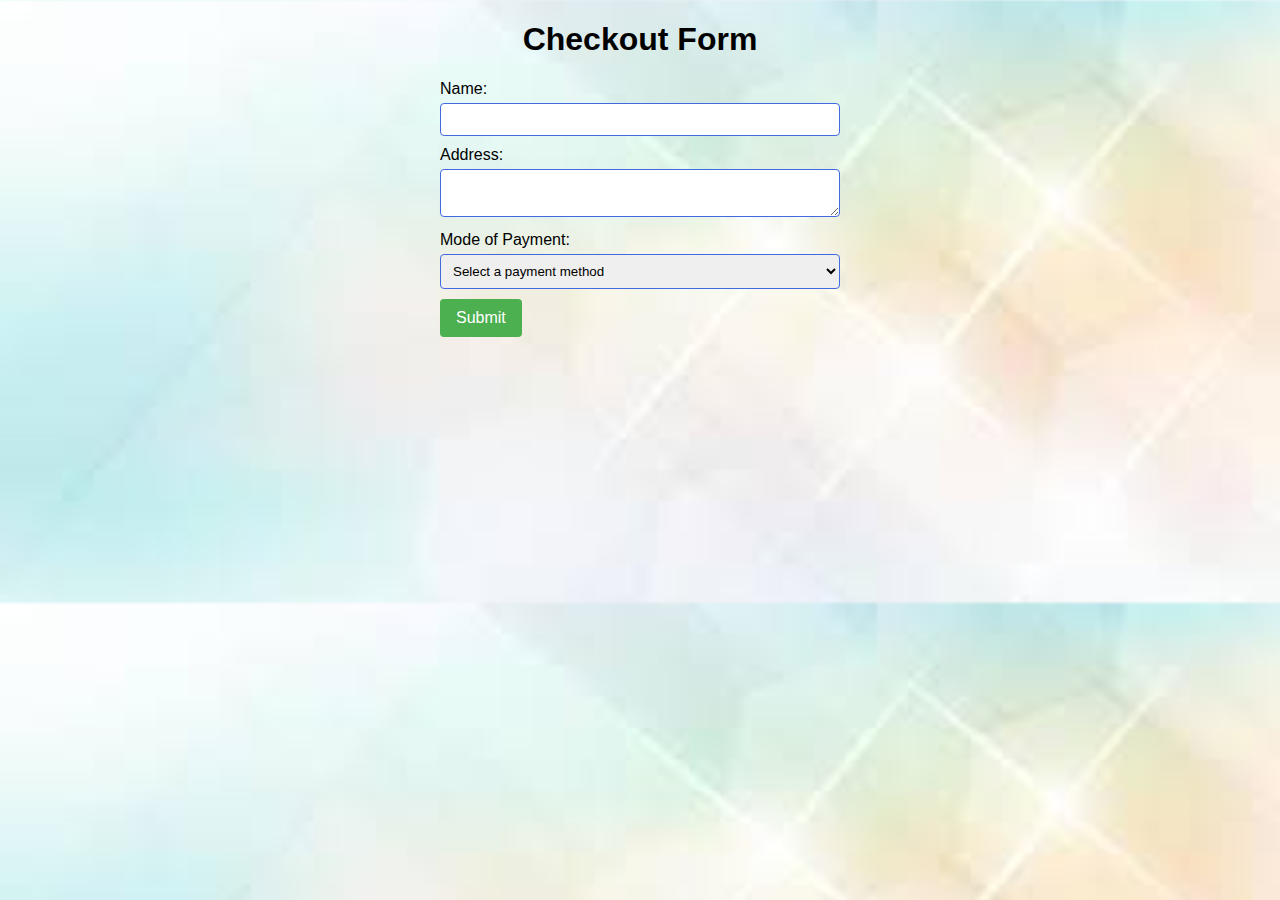
<file: new.html>
<!DOCTYPE html>
<html>
<head>
  <title>E-commerce Checkout Form</title>
  <style>
    body {
      font-family: Arial, sans-serif;
      background-image: url("bg.jpg") ;
      background-size: cover;
    }

    h1 {
      text-align:center;
      
    }

    form {
      max-width: 400px;
      margin: 0 auto;
    }

    label {
      display: block;
      margin-bottom: 5px;
    }

    input[type="text"],
    textarea,
    select {
      width: 100%;
      padding: 8px;
      border: 1px solid #ccc;
      border-radius: 4px;
      border-color: royalblue;
      box-sizing: border-box;
      margin-bottom: 10px;
    }

    button[type="submit"] {
      background-color: #4CAF50;
      color: white;
      padding: 10px 16px;
      border: none;
      border-radius: 4px;
      cursor: pointer;
      font-size: 16px;
    }

    button[type="submit"]:hover {
      background-color: #45a049;
    }

    .message {
      background-color: #f2f2f2;
      color: #333;
      padding: 10px;
      text-align: center;
      display: none;
    }
  </style>
</head>
<body>
  <h1>Checkout Form</h1>

  <form id="checkoutForm">
    <label for="name">Name:</label>
    <input type="text" id="name" required>

    <label for="address">Address:</label>
    <textarea id="address" required></textarea>

    <label for="payment">Mode of Payment:</label>
    <select id="payment" required>
      <option value="">Select a payment method</option>
      <option value="credit">Credit Card</option>
      <option value="debit">Debit Card</option>
      <option value="paypal">PayPal</option>
      <option value="cod">Cash on Delivery</option>
    </select>

    <button type="submit">Submit</button>
  </form>

  <div id="message" class="message"></div>

  <script src="main.js"></script>
  <script>
    // Function to handle form submission
    function handleSubmit(event) {
      event.preventDefault(); // Prevent form from submitting

      // Get the form inputs
      const nameInput = document.getElementById('name');
      const addressInput = document.getElementById('address');
      const paymentInput = document.getElementById('payment');

      // Retrieve the values
      const name = nameInput.value;
      const address = addressInput.value;
      const payment = paymentInput.value;

      // Perform validation or further processing as needed

      // Log the form values
      console.log('Name:', name);
      console.log('Address:', address);
      console.log('Payment:', payment);

      // Display success message
      const message = document.getElementById('message');
      message.textContent = 'Order placed successfully!';
      message.style.display = 'block';

      // Reset the form
      nameInput.value = '';
      addressInput.value = '';
      paymentInput.value = '';
    }

    // Add event listener to form submission
    const form = document.getElementById('checkoutForm');
    form.addEventListener('submit', handleSubmit);
  </script>
</body>
</html>
</file>
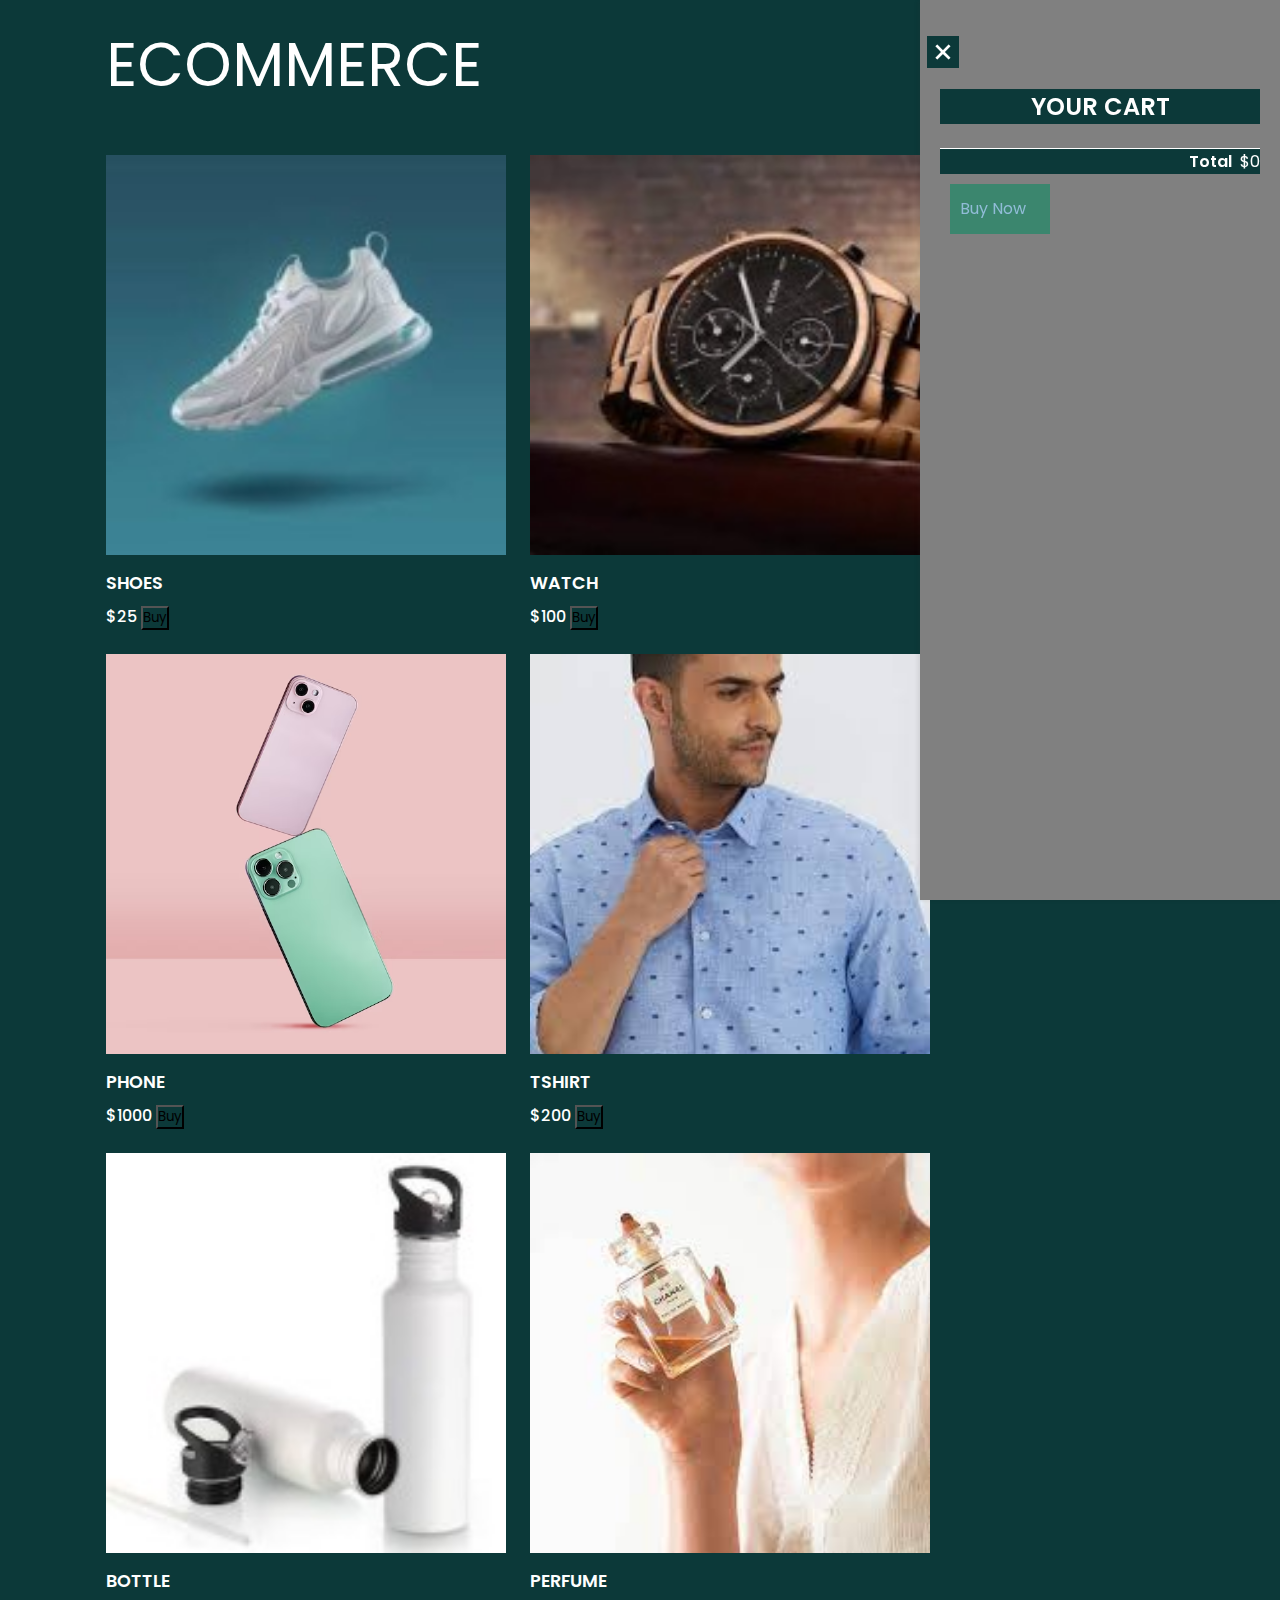
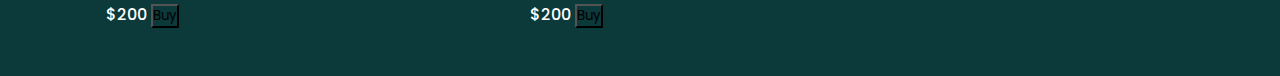
<file: product.html>
<!DOCTYPE html>
<html>

<head>
    <title>Product Card Designs</title>
    <meta charset="utf-8">
    <meta name="viewport" content="width=device-width, initial-scale=1">
    <link rel="stylesheet" href=https://cdnjs.cloudflare.com/ajax/libs/font-awesome/6.4.0/css/all.min.css>
    <link rel="stylesheet" href="pro.css">
    <link rel="stylesheet" href="https://unpkg.com/boxicons@latest/css/boxicons.min.css">

</head>

<body>
    <header>
        <div class="nav container">
            <a href="#" class="logo">ECOMMERCE</a>
            <i class='bx bx-shopping-bag' id="cart-icon"></i>

            <div class="cart">
                <i class='bx bx-x' id="close-cart"></i>
                <h2 class="cart-title">YOUR CART</h2>
                <div class="cart-content">
                    
                </div>
                <div class="total">
                    <div class="total-title">Total</div>
                    <div class="total-price">$0</div>
                </div>
                <a href="/new.html" type="button" class="btn-buy" >Buy Now </a>
                   
            </div>
        </div>
        <script src="main.js"></script>
    </header>

    <section class="shop container">
        <h2 class="section-title">Shop Products</h2>

        <div class="shop-content" >
            <div class="Product-box">
                <img src="shoes.jpg" class="Product-img">
                <h2 class="Product-title">SHOES</h2>
                <span class="price">$25</span>
                <button class="buy-btn" onclick="addCartClicked(event)">Buy</button>
            </div>
            <div class="Product-box">
                <img src="watch.jpg" class="Product-img">
                <h2 class="Product-title">WATCH</h2>
                <span class="price">$100</span>
                <button class="buy-btn" onclick="addCartClicked(event)">Buy</button>
            </div>
            <div class="Product-box">
                <img src="phone.jpg" class="Product-img">
                <h2 class="Product-title">PHONE</h2>
                <span class="price">$1000</span>
                <button class="buy-btn" onclick="addCartClicked(event)">Buy</button>
            </div>
            <div class="Product-box">
                <img src="shirt.jpg" class="Product-img">
                <h2 class="Product-title">TSHIRT</h2>
                <span class="price">$200</span>
                <button class="buy-btn" onclick="addCartClicked(event)">Buy</button>
            </div>
            <div class="Product-box">
                <img src="bottle.jpg" class="Product-img">
                <h2 class="Product-title">BOTTLE</h2>
                <span class="price">$200</span>
                <button class="buy-btn" onclick="addCartClicked(event)">Buy</button>
            </div>
            <div class="Product-box">
                <img src="perfume.jpg" class="Product-img">
                <h2 class="Product-title">PERFUME</h2>
                <span class="price">$200</span>
                <button class="buy-btn" onclick="addCartClicked(event)">Buy</button>
            </div>

        </div>
    </section>


</body>

</html>
</file>
<file: pro.css>
@import url('https://fonts.googleapis.com/css2?family=Montserrat:wght@300;500;600;800;900&family=Poppins:wght@300;400;500;600&display=swap');

* {
    padding: 0;
    margin: 0;
    scroll-padding-top: 2rem;
    box-sizing: border-box;
    text-decoration: none;
    list-style: none;
    scroll-behavior: smooth;
    font-family: 'Poppins', sans-serif;
    background-color: #0c3939;
    
}

:root {
    --bg-color: #91bcd7;
    --text-color: #fff;
    --main-color: blue
    ;

}
img{
    width: 100%;
}

body{
    color: var(--text-color);
}
.container{
    max-width: 1068px;
    margin: auto;
    width: 100%;

}
section{
    padding: 4rem 0 3rem;
}


header{
    position: fixed;
    width: 100%;
    top: 0;
    right: 0;
    background: transparent;
    box-shadow: o 1px 4px hsl(0 4% 15% / 10%);
}

.nav{
    display: flex;
    align-items: center;
    justify-content:space-between ;
    padding: 20px 0;

}
.logo{
    font-size: 60px;
    color: #fff;
    font-weight:400;


}
#cart-icon{
    font-size: 1.8rem; 
    cursor: pointer;

}
.cart{
    position: fixed;
    top: 0;
    right: 0;
    width: 360px;
    min-height: 100vh;
    padding: 20px;
    background-color:gray;
    box-shadow: -2px 0 4px hsl(0 4% 15% / 10%);
    transition: 0.3s;
}
.cart.active{
    right: 0;
}
.cart-title{
    text-align: center;
    font-size: 1.5rem;
    font-weight: 600;
    margin-top: 2rem;
}
.cart-box{
    display: grid;
    grid-template-columns: 32% 50% 18%;
    align-items: center;
    gap: 1rem;
    margin-top: 1rem;
}
.cart-img{
    width: 100px;
    height: 100px;
    object-fit: contain;
    padding: 10px;
} 
.detail-box{
    display: grid;
    row-gap: 0.5rem;

} 
.cart-product-title{
    font-size: 1rem;
    text-transform: uppercase;

} 
.cart-price{
    font-weight: 500;
}
.cart-quantity{
    border: 1px solid var(--text-color);
    color: aqua;
    outline-color: var(--main-color);
    width: 2.4rem;
    text-align: center;
    font-size: 1rem;
}
.cart-remove{
    font-size: 24px;
    color: #fff;
    cursor: pointer;
}
.total{
    display: flex;
    justify-content: flex-end;
    margin-top: 1.5rem;
    border-top: 1px solid var(--text-color);

}
.total-title{
    font-size: 1rem;
    font-weight: 600;
}
.total-price{
    margin-left: 0.5rem;
}
.btn-buy{
    display: flex;
    width: 100px;
    height: 50px;
    margin: 10px;
    padding:12px 10px;
    background:rgb(59, 134, 110);
    color: var(--bg-color);
    cursor: pointer;
}
.btn-buy:hover{
    background: var(--text-color);
}
#close-cart{
    position: relative;
    top: 1rem;
    right: 0.8rem;
    font-size: 2rem;
}

.section-title{
    font-size: 1.5 rem;
    font-weight: 600;
    text-align: center;
    margin-bottom:1.5rem ;

}
.shop{

    margin-top:2rem ;
}

.shop-content{
    display: flex;
    flex-wrap: wrap;
    /*grid-template-columns: repeat(auto-fit,minmax(220px,auto));*/
    gap: 1.5rem;


}
.product-box{
    position: relative;
    max-width: 100px;
    max-height: 100px;

}
.product-box:hover{
    padding: 10px;
    border: 1px solid var(--text-color);
    transition: 0.4s;
}
.Product-img{
    width: 400px;
    height: 400px;
    object-fit: cover;
    margin-bottom: 0.5rem;

}
.Product-title{
    font-size: 1.1rem;
    font-weight: 600;
    text-transform: uppercase;
    margin-bottom: 0.5rem;

}
.price{
    font-weight: 500;
}
.add-cart{
    position: absolute;
    bottom:0 ;
    right: 0;
    background: var(--text-color);
    color: vr(--bg-color);
    padding: 10px;
    cursor: pointer;

}
.add-cart:hover{
    background: hsl(249, 32%, 17%);

}

.delete-item-cart{
    width: 10px;
}
</file>
